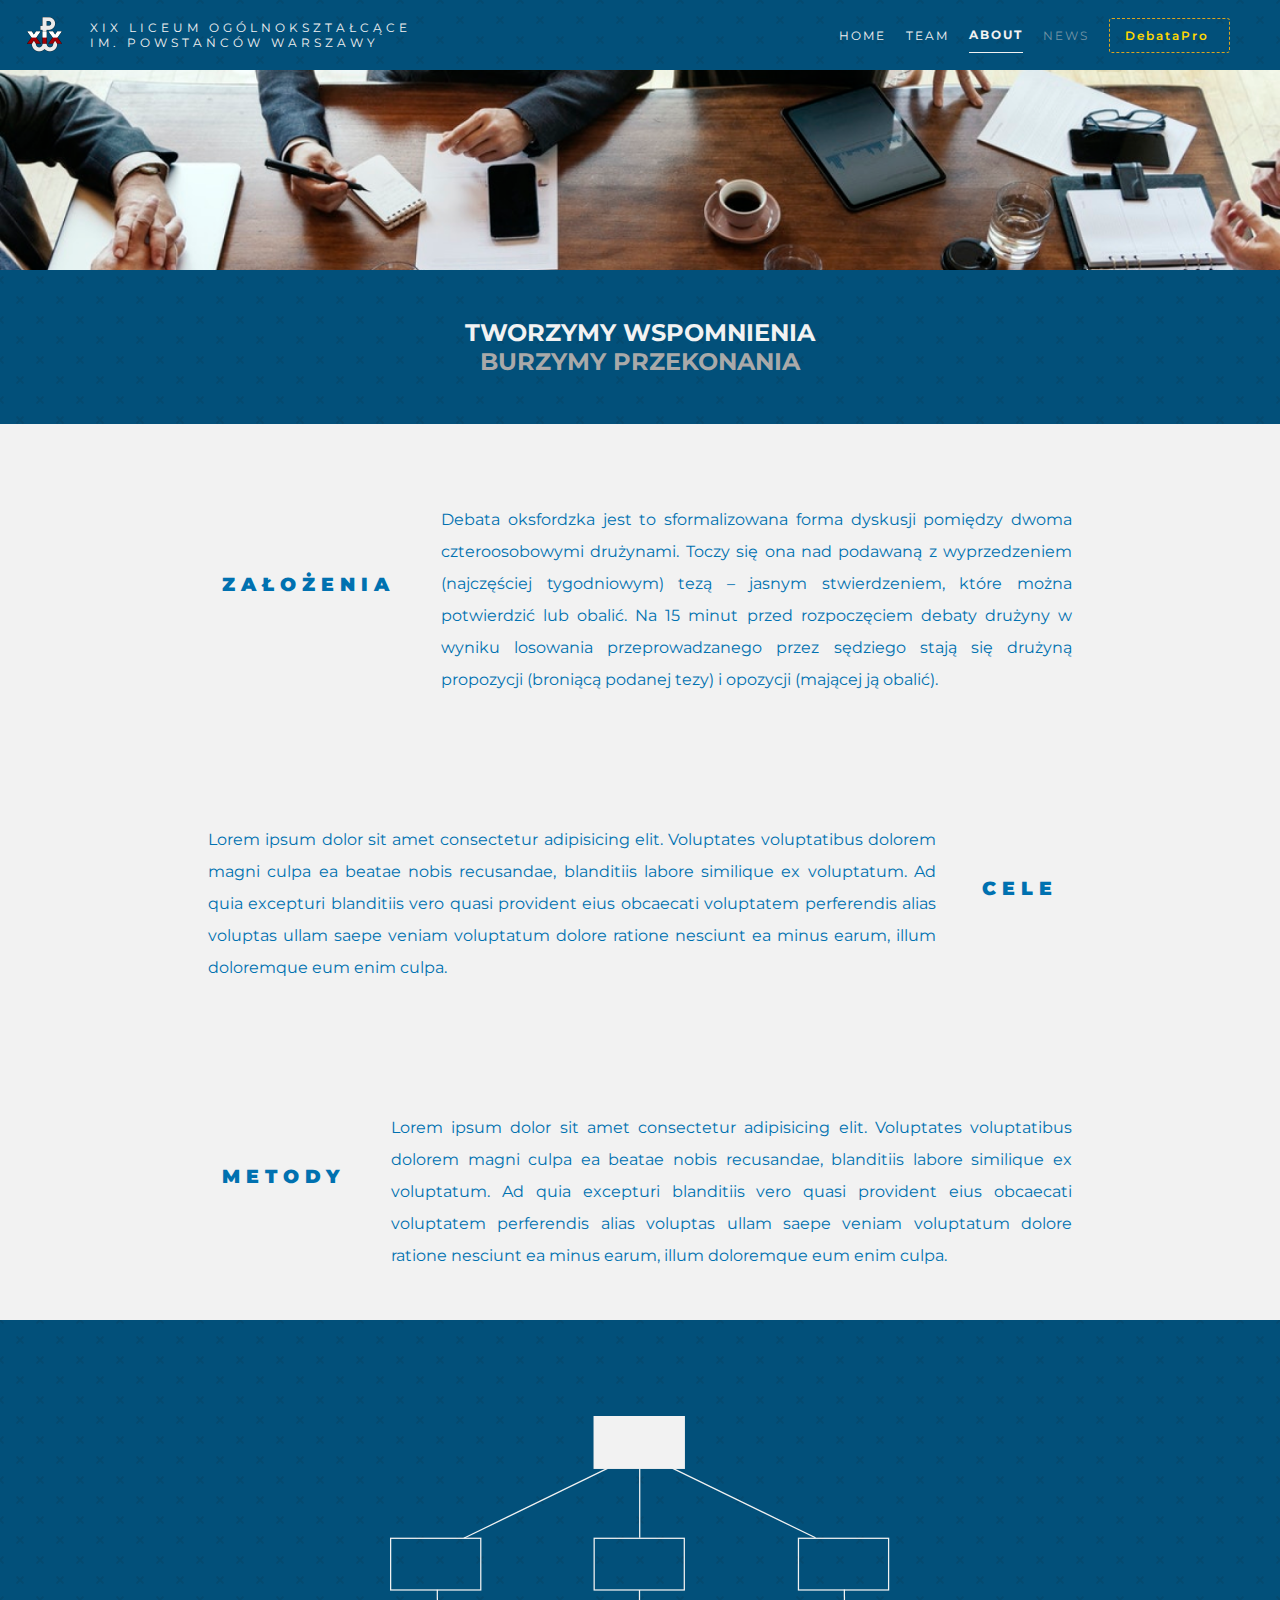
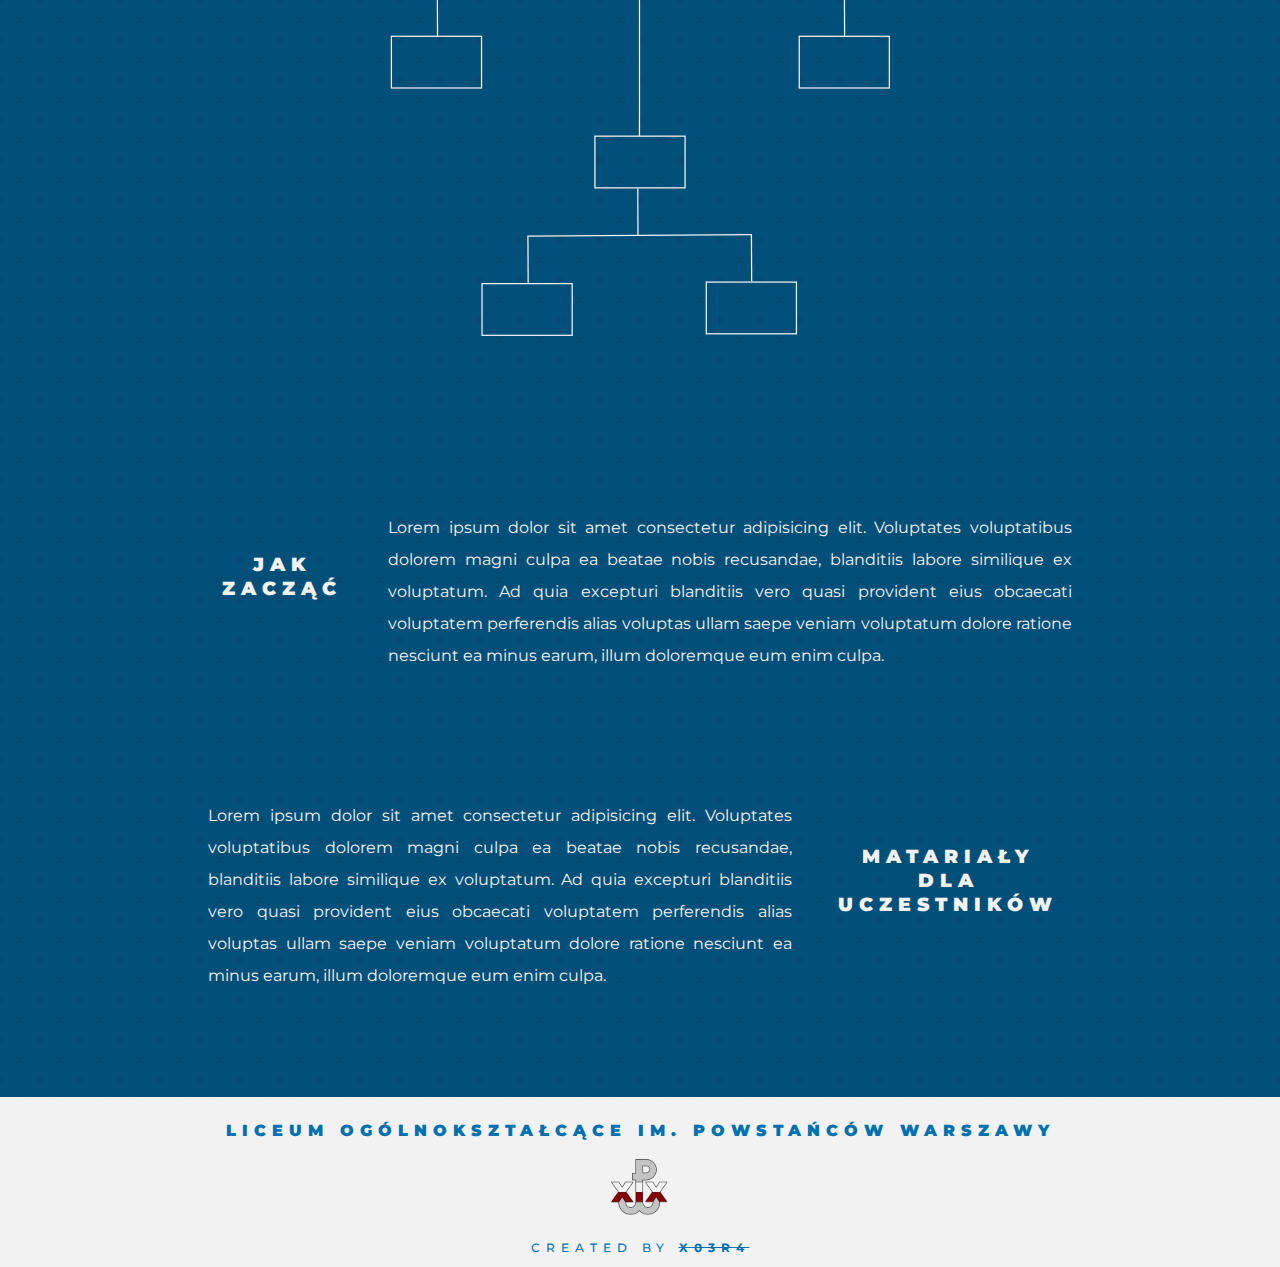
<file: about.html>
<!DOCTYPE html>
<html lang="pl">

<head>
    <meta charset="UTF-8">
    <meta name="viewport" content="width=device-width, initial-scale=1.0">
    <link rel='shortcut icon' type='image/x-icon' href='./img/fav.svg' />
    <link
        href="https://fonts.googleapis.com/css2?family=Montserrat:ital,wght@0,100;0,200;0,300;0,400;0,500;0,600;0,700;0,800;0,900;1,100;1,200;1,300;1,400;1,500;1,600;1,700;1,800;1,900&display=swap"
        rel="stylesheet">
    <link rel="stylesheet" href="./styles/main.css">
    <title>Liga Debatancka XIX LO</title>
</head>

<body>
    <nav class="scene_element scene_element--fadeinup">
        <img class="logo" src="./img/LOGO_flag2.svg" alt="logo"><span
            style="margin-left: 20px; width: 100%; text-transform: uppercase;letter-spacing: 4px; font-size: 12px;">XIX
            Liceum ogólnokształcące <br> im. Powstańców Warszawy</span>
        <ul>
            <li><a href="./index.html" class="link">HOME</a></li>
            <li><a href="./team.html" class="link">TEAM</a></li>
            <li><a href="#" class="link active">ABOUT</a></li>
            <li><a href="#" class="link disabled-link">NEWS</a></li>
            <li><a href="./debata.html" class="link debata-pro">DebataPro&nbsp;<i class="far fa-comment-alt"></i></a></li>
        </ul>
    </nav>

    <div class="banner scene_element scene_element--fadeinup2"></div>
    <h2 class="about-title scene_element scene_element--fadeinup2">Tworzymy wspomnienia <br> <span>burzymy
            przekonania</span></h2>
    <section class="about-text scene_element scene_element--fadeinup3 info">
        <article>
            <h2>założenia</h2>
            <p>Debata oksfordzka jest to sformalizowana forma dyskusji pomiędzy dwoma czteroosobowymi drużynami. Toczy
                się ona nad podawaną z wyprzedzeniem (najczęściej tygodniowym) tezą – jasnym stwierdzeniem, które można
                potwierdzić lub obalić. Na 15 minut przed rozpoczęciem debaty drużyny w wyniku losowania
                przeprowadzanego przez sędziego stają się drużyną propozycji (broniącą podanej tezy) i opozycji (mającej
                ją obalić).</p>
        </article>
        <article class="reverse">
            <h2>cele</h2>
            <p>Lorem ipsum dolor sit amet consectetur adipisicing elit. Voluptates voluptatibus dolorem magni culpa
                ea beatae nobis recusandae, blanditiis labore similique ex voluptatum. Ad quia excepturi blanditiis
                vero quasi provident eius obcaecati voluptatem perferendis alias voluptas ullam saepe veniam
                voluptatum dolore ratione nesciunt ea minus earum, illum doloremque eum enim culpa.</p>
        </article>
        <article>
            <h2>metody</h2>
            <p>Lorem ipsum dolor sit amet consectetur adipisicing elit. Voluptates voluptatibus dolorem magni culpa
                ea beatae nobis recusandae, blanditiis labore similique ex voluptatum. Ad quia excepturi blanditiis
                vero quasi provident eius obcaecati voluptatem perferendis alias voluptas ullam saepe veniam
                voluptatum dolore ratione nesciunt ea minus earum, illum doloremque eum enim culpa.</p>
            <br><br><br>
        </article>
    </section>

    <section class="graph">
        <img src="./img/graph.svg" alt="wykres opisujący metodykę przygotowania do debat">
    </section>

    <section class="materials info">
        <article>
            <h2>jak zacząć</h2>
            <p>Lorem ipsum dolor sit amet consectetur adipisicing elit. Voluptates voluptatibus dolorem magni culpa
                ea beatae nobis recusandae, blanditiis labore similique ex voluptatum. Ad quia excepturi blanditiis
                vero quasi provident eius obcaecati voluptatem perferendis alias voluptas ullam saepe veniam
                voluptatum dolore ratione nesciunt ea minus earum, illum doloremque eum enim culpa.</p>
        </article>
        <article class="reverse">
            <h2>matariały dla uczestników</h2>
            <p>Lorem ipsum dolor sit amet consectetur adipisicing elit. Voluptates voluptatibus dolorem magni culpa
                ea beatae nobis recusandae, blanditiis labore similique ex voluptatum. Ad quia excepturi blanditiis
                vero quasi provident eius obcaecati voluptatem perferendis alias voluptas ullam saepe veniam
                voluptatum dolore ratione nesciunt ea minus earum, illum doloremque eum enim culpa.</p>
        </article>
        <br><br><br>
    </section>

    <footer>
        <h3>liceum ogólnokształcące im.&nbsppowstańców warszawy</h3>
        <img src="./img/LOGO_flag2.svg" alt="logo">
        <p>created by <a href="https://github.com/x03r4" target="_blank">x03r4</a></p>
    </footer>

</body>

</html>
</file>
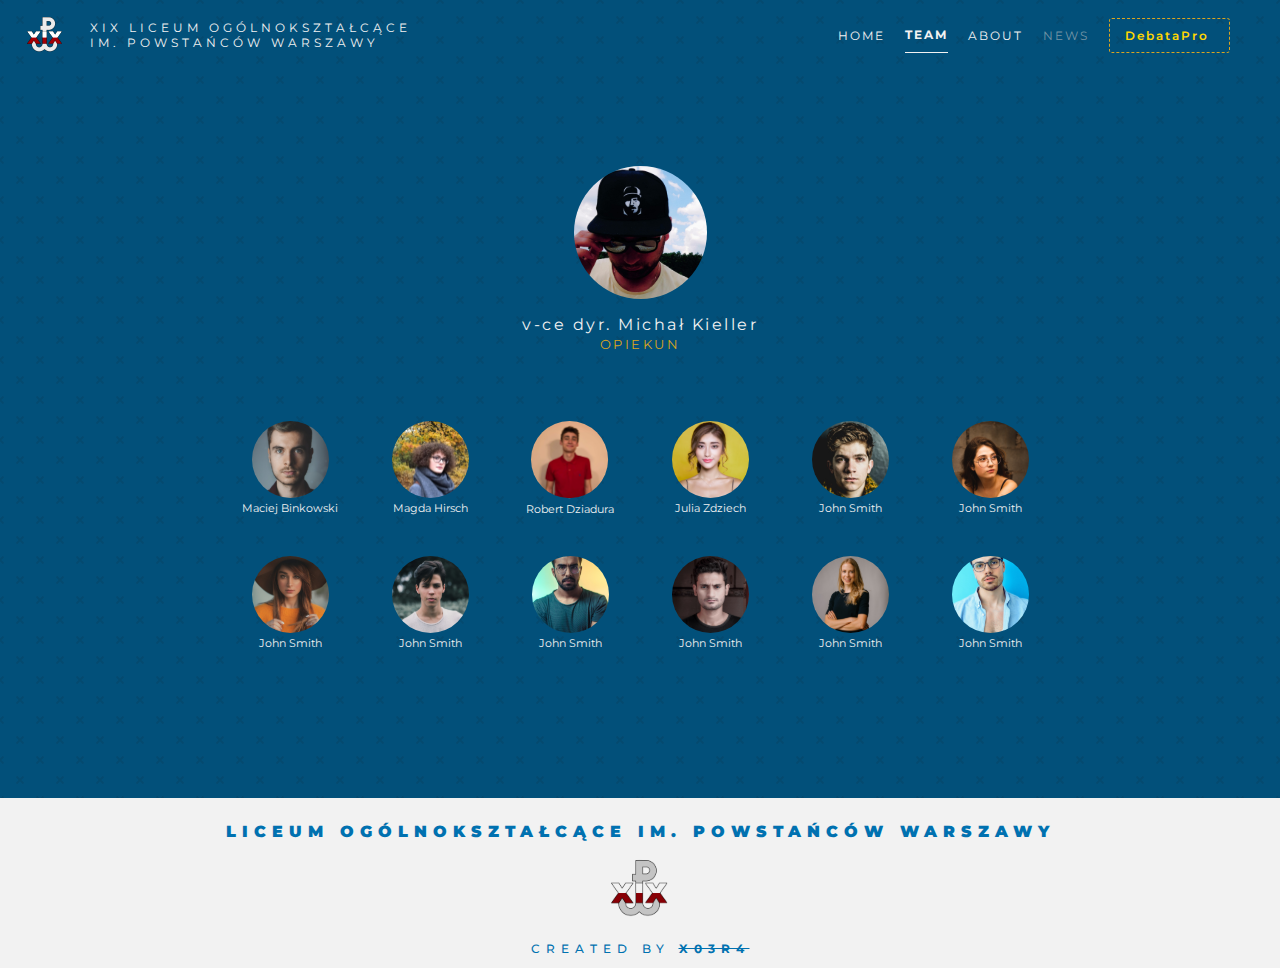
<file: team.html>
<!DOCTYPE html>
<html lang="pl">

<head>
    <meta charset="UTF-8">
    <meta name="viewport" content="width=device-width, initial-scale=1.0">
    <link rel='shortcut icon' type='image/x-icon' href='./img/fav.svg' />
    <link
        href="https://fonts.googleapis.com/css2?family=Montserrat:ital,wght@0,100;0,200;0,300;0,400;0,500;0,600;0,700;0,800;0,900;1,100;1,200;1,300;1,400;1,500;1,600;1,700;1,800;1,900&display=swap"
        rel="stylesheet">
    <link rel="stylesheet" href="./styles/main.css">
    <title>Liga Debatancka XIX LO</title>
</head>

<body>
    <nav class="scene_element scene_element--fadeinup">
        <img class="logo" src="./img/LOGO_flag2.svg" alt="logo"><span style="margin-left: 20px; width: 100%; text-transform: uppercase;letter-spacing: 4px; font-size: 12px;">XIX Liceum ogólnokształcące <br> im. Powstańców Warszawy</span>
        <ul>
            <li><a href="./index.html" class="link">HOME</a></li>
            <li><a href="#" class="link active">TEAM</a></li>
            <li><a href="./about.html" class="link">ABOUT</a></li>
            <li><a href="#" class="link disabled-link">NEWS</a></li>
            <li><a href="./debata.html" class="link debata-pro">DebataPro&nbsp;<i class="far fa-comment-alt"></i></a></li>
        </ul>
    </nav>
  
    <section class="team scene_element scene_element--fadeinup">
        <div class="boss">
            <img src="./img/boss.svg" alt="boss">
            <p>v-ce dyr. Michał Kieller<br><span>opiekun</span></p>
        </div>
        <div class="wrapper">
            <div class="membership line1 scene_element scene_element--fadeinup2 {
                animation-name: fadeInUp;
                animation-duration: 1s;
                animation-delay: .15s;
              }">
                <div class="member member1">
                    <img src="./img/face-01.svg" alt="member">
                    <p>Maciej Binkowski</p>
                </div>
                <div class="member member2">
                    <img src="./img/mhirsch1.svg" alt="member">
                    <p>Magda Hirsch</p>
                </div>
                <div class="member member3">
                    <img src="./img/rdziadura.svg" alt="member">
                    <p>Robert Dziadura</p>
                </div>
                <div class="member member4">
                    <img src="./img/face-02.svg" alt="member">
                    <p>Julia Zdziech</p>
                </div>
                <div class="member member5">
                    <img src="./img/face-05.svg" alt="member">
                    <p>John Smith</p>
                </div>
                <div class="member member6">
                    <img src="./img/face-06.svg" alt="member">
                    <p>John Smith</p>
                </div>
            </div>

            <div class="membership line2 scene_element scene_element--fadeinup3">
                <div class="member member7">
                    <img src="./img/face-07.svg" alt="member">
                    <p>John Smith</p>
                </div>
                <div class="member member8">
                    <img src="./img/face-08.svg" alt="member">
                    <p>John Smith</p>
                </div>
                <div class="member member9">
                    <img src="./img/face-09.svg" alt="member">
                    <p>John Smith</p>
                </div>
                <div class="member member10">
                    <img src="./img/face-10.svg" alt="member">
                    <p>John Smith</p>
                </div>
                <div class="member member11">
                    <img src="./img/face-11.svg" alt="member">
                    <p>John Smith</p>
                </div>
                <div class="member member12">
                    <img src="./img/face-12.svg" alt="member">
                    <p>John Smith</p>
                </div>
            </div>
        </div>
    </section>

    <footer>
        <h3>liceum ogólnokształcące im.&nbsppowstańców warszawy</h3>
        <img src="./img/LOGO_flag2.svg" alt="logo">
        <p>created by <a href="https://github.com/x03r4" target="_blank">x03r4</a></p>
    </footer>

</body>

</html>
</file>
<file: styles/main.css>
footer {
  display: flex;
  flex-direction: column;
  justify-content: space-around;
  align-items: center;
  text-align: center;
  background-color: #f2f2f2;
  color: #0071b0;
}
footer h3 {
  text-transform: uppercase;
  font-weight: 900;
  letter-spacing: 6px;
  font-size: 1em;
  margin: 1.5em auto 0.5em;
}
footer img {
  height: 5em;
}
footer p {
  font-weight: 500;
  font-size: 12px;
  letter-spacing: 6px;
  text-transform: uppercase;
  margin: 1em auto;
}
footer p a {
  color: #0071b0;
  text-decoration: line-through;
  font-weight: bolder;
}

nav {
  display: flex;
  flex-direction: row;
  align-items: center;
}
nav img {
  display: none;
}
nav span {
  display: none;
}
nav ul {
  width: 100%;
  height: 70px;
  list-style-type: none;
  display: flex;
  justify-content: space-evenly;
  align-items: center;
  margin: auto;
}
nav ul li {
  display: flex;
  justify-content: center;
  align-items: center;
  height: 50%;
  margin: auto 0;
}
nav ul a {
  display: flex;
  text-decoration: none;
  letter-spacing: 2px;
  color: #f2f2f2;
  padding: 5px 0;
  font-size: 0.6em;
  margin: auto;
  justify-content: center;
  align-items: center;
  height: 100%;
}

.active {
  border-bottom: 1px solid #f2f2f2;
  font-weight: 700;
}

.disabled-link {
  cursor: not-allowed;
  color: #c4c4c498;
}

@media screen and (min-width: 700px) {
  nav img {
    display: block;
    width: 50px;
    filter: brightness(120%);
    margin: 0 0 0 20px;
  }
  nav ul {
    padding: 0 40px 0 0;
    justify-content: flex-end;
  }
  nav ul li {
    margin: auto 10px;
    font-size: 20px;
  }
}
@media screen and (min-width: 900px) {
  nav span {
    display: block;
  }
}
.team {
  display: flex;
  flex-direction: column;
  justify-content: center;
  align-items: center;
  margin: 3em auto;
}
.team .boss {
  width: 100%;
  display: flex;
  flex-direction: column;
  justify-content: center;
  align-items: center;
  margin: 3em 0 3em 0;
}
.team .boss p {
  text-align: center;
  margin: 1em 0 0 0;
  font-size: 1em;
  letter-spacing: 2.5px;
}
.team .boss p span {
  text-transform: uppercase;
  color: #c4c4c4;
  color: goldenrod;
  font-size: 0.8em;
  letter-spacing: 2.5px;
}
.team .wrapper {
  display: flex;
  justify-content: space-evenly;
  align-items: center;
  flex-direction: column;
  margin: 0 0 5em;
}
.team .wrapper .membership {
  align-content: center;
  display: flex;
  flex-wrap: wrap;
  justify-content: center;
}
.team .wrapper .membership .member {
  width: 100px;
  margin: 20px;
  font-size: 0.7em;
  text-align: center;
}

.about-title {
  font-size: 1.5em;
  text-align: center;
  padding: 2em 0;
  text-transform: uppercase;
}
.about-title span {
  color: darkgray;
}

.banner {
  background-image: url(/img/about-banner.png);
  background-size: cover;
  background-position: center bottom;
  background-repeat: no-repeat;
  width: 100%;
  height: 200px;
}

.about-text {
  background-color: #f2f2f2;
  color: #0071b0;
  display: flex;
  flex-direction: column;
  justify-content: center;
  align-items: center;
}
.about-text article {
  display: flex;
  flex-direction: column;
  justify-content: center;
  align-items: center;
  margin: 5em auto 0em;
}
.about-text article h2 {
  text-align: center;
  text-transform: uppercase;
  margin: 0 auto;
  font-size: 1.2em;
  font-weight: 900;
  letter-spacing: 6px;
  margin: 0 0 1.5em;
}
.about-text article p {
  padding: 0 1em;
  text-align: justify;
  line-height: 2em;
}

.graph {
  display: flex;
  justify-content: center;
  align-items: center;
}
.graph img {
  margin: 6em auto;
  width: 80%;
  max-width: 500px;
}

.materials {
  display: flex;
  flex-direction: column;
  justify-content: center;
  align-items: center;
}
.materials article {
  display: flex;
  flex-direction: column;
  justify-content: center;
  align-items: center;
  margin: 5em auto 0em;
}
.materials article h2 {
  text-align: center;
  text-transform: uppercase;
  margin: 0 auto;
  font-size: 1.2em;
  font-weight: 900;
  letter-spacing: 6px;
  margin: 0 0 1.5em;
}
.materials article p {
  padding: 0 1em;
  text-align: justify;
  line-height: 2em;
}

* {
  margin: 0;
  padding: 0;
  box-sizing: border-box;
}

body {
  font-family: "Montserrat", sans-serif;
  background-color: #0071b0;
  background-color: #02507a;
  color: #f2f2f2;
}

.fader {
  position: fixed;
  background-color: #004a72;
  background: linear-gradient(135deg, #0b2c3d 10%, #02507a 100%);
  color: white;
  top: 0;
  left: 0;
  width: 100%;
  height: 100%;
  display: flex;
  flex-direction: column;
  justify-content: center;
  align-items: center;
  transition: all 1s ease-in-out;
  z-index: 2;
}
.fader p {
  text-align: center;
  text-transform: uppercase;
}
.fader .btn-enter {
  width: 200px;
  height: 40px;
  border: 1px solid gold;
  background-color: transparent;
  color: #f2f2f2;
  cursor: pointer;
}

.hideMe {
  transform: translate(-100%, 0);
}

.showMe {
  transform: translate(100%, 0);
}

.endingPage {
  position: fixed;
  background-color: #004a72;
  color: white;
  top: 0;
  left: 100%;
  width: 100%;
  height: 100%;
  display: flex;
  flex-direction: column;
  justify-content: center;
  align-items: center;
  transition: all 1s ease-in-out;
  z-index: 1;
}

.showEnd {
  transform: translate(-100%, 0);
}

.prepare-data {
  display: flex;
  flex-direction: column;
  align-items: center;
  position: absolute;
  width: 100%;
  height: 100%;
  top: 0%;
  left: -100%;
  transition: all 1s ease-in-out;
  text-transform: uppercase;
}
.prepare-data h2 {
  font-size: 1.2em;
  text-align: center;
  color: goldenrod;
}
.prepare-data #thesis-input {
  width: 90vw;
  height: 30px;
  margin: 5px auto 20px;
}
.prepare-data .competition-stage {
  display: flex;
  flex-direction: column;
  width: 90%;
}
.prepare-data .competition-stage h2 {
  font-size: 1.2em;
  margin: 0 0 0.5em 0;
}
.prepare-data .competition-stage form {
  width: 100%;
  display: flex;
  justify-content: center;
}
.prepare-data .competition-stage form label {
  margin: 0 1em 0 0.2em;
}
.prepare-data .debate-data {
  margin: 2em auto;
  width: 90%;
  display: flex;
  flex-direction: column;
  justify-content: center;
  align-items: center;
}
.prepare-data .debate-data h2 {
  text-align: center;
  color: goldenrod;
}
.prepare-data .debate-data .details {
  margin: 1em auto;
  display: flex;
  flex-direction: column;
  align-items: center;
}
.prepare-data .debate-data .details h4 {
  font-size: 1.3em;
}
.prepare-data .debate-data .details input {
  height: 25px;
}
.prepare-data .debate-data .details input:last-of-type {
  margin: 0 0 3em 0;
}
.prepare-data .debate-data .details p {
  margin: 0.5em 0 0 0;
}
.prepare-data .debate-data .proposition-data {
  color: #e0e0e0;
}
.prepare-data .debate-data .oposition-data {
  color: #e0e0e0;
}

@media screen and (min-width: 700px) {
  .prepare-data {
    justify-content: space-evenly;
  }
  .prepare-data .debate-data .details-wrapper {
    display: flex;
    flex-direction: row;
  }
  .prepare-data .debate-data .details-wrapper .details {
    margin: 1em 3em;
  }
}
.debate-rounds {
  text-transform: uppercase;
  display: flex;
  flex-direction: column;
  justify-content: flex-start;
  align-items: center;
  position: absolute;
  width: 100%;
  height: 100%;
  top: 0%;
  left: -100%;
  transition: all 1s ease-in-out;
}
.debate-rounds h2 {
  margin: 0 1em;
}
.debate-rounds .rounds {
  display: flex;
  flex-direction: row;
  flex-wrap: wrap;
  justify-content: center;
}
.debate-rounds .rounds .round-header {
  color: goldenrod;
  margin: 3em 0 -1em 0em;
}
.debate-rounds .rounds .round {
  display: flex;
  flex-direction: column;
  justify-content: center;
  align-items: center;
  margin: auto;
}
.debate-rounds .rounds .round .competitors {
  display: flex;
}
.debate-rounds .rounds .round .competitors .proposition_member {
  width: 100%;
  display: flex;
  flex-direction: column;
  justify-content: center;
  align-items: center;
  margin: 2em 0.5em;
}
.debate-rounds .rounds .round .competitors .proposition_member h3 {
  color: #c4c4c4;
}
.debate-rounds .rounds .round .competitors .proposition_member h3,
.debate-rounds .rounds .round .competitors .proposition_member h5,
.debate-rounds .rounds .round .competitors .proposition_member h6 {
  margin: 5px auto;
}
.debate-rounds .rounds .round .competitors .proposition_member select {
  width: 120px;
  height: 30px;
  text-align-last: center;
  margin: 5px auto;
}
.debate-rounds .rounds .round .competitors .oposition_member {
  width: 100%;
  display: flex;
  flex-direction: column;
  justify-content: center;
  align-items: center;
  margin: 2em 1em;
}
.debate-rounds .rounds .round .competitors .oposition_member h3 {
  color: #c4c4c4;
}
.debate-rounds .rounds .round .competitors .oposition_member h3,
.debate-rounds .rounds .round .competitors .oposition_member h5,
.debate-rounds .rounds .round .competitors .oposition_member h6 {
  margin: 5px auto;
}
.debate-rounds .rounds .round .competitors .oposition_member select {
  width: 120px;
  height: 30px;
  text-align-last: center;
  margin: 5px auto;
}

@media screen and (min-width: 700px) {
  .debate-rounds .rounds {
    flex-direction: row;
  }
  .debate-rounds .rounds .round {
    margin: 0 10em;
  }
}
.summary-view {
  text-transform: uppercase;
  display: flex;
  flex-direction: column;
  align-items: center;
  position: absolute;
  width: 100%;
  height: 100%;
  top: 0%;
  left: -100%;
  transition: all 1s ease-in-out;
  opacity: 0;
}
.summary-view h2 {
  text-align: center;
}
.summary-view .rating {
  display: flex;
  flex-direction: column;
  justify-content: center;
  align-items: center;
}
.summary-view .rating select,
.summary-view .rating input {
  text-align-last: center;
  margin-left: 1.2em;
  height: 30px;
  width: 100px;
}
.summary-view .rating .proposition {
  margin: 2em auto;
  display: flex;
  flex-direction: column;
  justify-content: center;
  align-items: flex-end;
}
.summary-view .rating .proposition h4 {
  color: goldenrod;
  text-align: center;
  font-size: 1.4em;
}
.summary-view .rating .proposition .orator {
  color: #c4c4c4;
}
.summary-view .rating .proposition .orator input {
  height: 30px;
  width: 100px;
  background-color: transparent;
  text-align: center;
  border: 1px solid white;
  color: white;
}
.summary-view .rating .proposition .orator > * {
  margin-left: 1em;
}
.summary-view .rating .proposition select {
  margin-left: 1.2em;
  height: 30px;
  width: 100px;
}
.summary-view .rating .proposition > * {
  margin-bottom: 10px;
  width: 100%;
  text-align: right;
}
.summary-view .rating .proposition button {
  cursor: pointer;
  margin: 5px;
  width: 150px;
  height: 40px;
  border: none;
  border: 1px solid #389ED7;
  border-radius: 2px;
  background-color: transparent;
  color: #f2f2f2;
  text-transform: uppercase;
  padding: 0 1em;
  text-align: center;
}
.summary-view .rating .oposition {
  margin: 2em auto;
  display: flex;
  flex-direction: column;
  justify-content: center;
  align-items: flex-end;
}
.summary-view .rating .oposition h4 {
  color: goldenrod;
  text-align: center;
  font-size: 1.4em;
}
.summary-view .rating .oposition .orator > * {
  margin-left: 1em;
}
.summary-view .rating .oposition select {
  margin-left: 1.2em;
  height: 30px;
  width: 100px;
}
.summary-view .rating .oposition .orator {
  color: #c4c4c4;
}
.summary-view .rating .oposition .orator input {
  height: 30px;
  width: 100px;
  background-color: transparent;
  text-align: center;
  border: 1px solid white;
  color: white;
}
.summary-view .rating .oposition > * {
  margin-bottom: 10px;
  width: 100%;
  text-align: right;
}
.summary-view .rating .oposition button {
  cursor: pointer;
  margin: 5px;
  width: 150px;
  height: 40px;
  border: none;
  border: 1px solid #389ED7;
  border-radius: 2px;
  background-color: transparent;
  color: #f2f2f2;
  text-transform: uppercase;
  padding: 0 1em;
  text-align: center;
}

@media screen and (min-width: 850px) {
  .summary-view .rating {
    flex-direction: row;
  }
  .summary-view .rating .oposition,
.summary-view .rating .position {
    margin: 0 4em;
  }
}
.ending-page {
  text-transform: capitalize;
  display: flex;
  flex-direction: column;
  align-items: center;
  justify-content: center;
  position: absolute;
  width: 100%;
  height: 100%;
  top: 0%;
  left: -100%;
  transition: all 1s ease-in-out;
  background: linear-gradient(135deg, #0b2c3d 10%, #02507a 100%);
}
.ending-page .ending-paragraph {
  text-align: center;
  font-size: 1.2em;
  line-height: 2em;
}
.ending-page h1 {
  font-size: 2em;
  color: lightgray;
  text-align: center;
  background: -webkit-linear-gradient(70deg, #cc8b00 0%, #ffd000 50%, #e67a00 100%);
  background-clip: text;
  -webkit-background-clip: text;
  -webkit-text-fill-color: transparent;
  text-transform: initial;
}

.primary-btn {
  min-width: 80px;
  border: 1px solid gold;
  border-radius: 3px;
  background-color: transparent;
  color: #f2f2f2;
  padding: 1em 4em;
  margin: 2em 1em;
  text-transform: uppercase;
  cursor: pointer;
}

.control {
  width: 95%;
  display: flex;
  justify-content: space-between;
  align-items: center;
}

.second-btn {
  cursor: pointer;
  margin: 5px;
  width: 100px;
  height: 40px;
  border: none;
  border: 1px solid #389ED7;
  border-radius: 2px;
  background-color: transparent;
  color: #f2f2f2;
  text-transform: uppercase;
  padding: 0 auto;
  cursor: pointer;
}

.accent-btn {
  background-color: goldenrod;
  border: none;
  color: #004a72;
  font-weight: 900;
  letter-spacing: 5px;
  font-size: 1em;
  padding: 1em 2em;
  width: 200px;
  height: 60px;
  border-radius: 50px;
  cursor: pointer;
}

.exit-btn {
  cursor: pointer;
  color: goldenrod;
  position: absolute;
  top: 5%;
  right: 5%;
  transform: scale(2);
}

.back-btn {
  cursor: pointer;
  color: goldenrod;
  position: absolute;
  top: 3%;
  left: 5%;
  transform: scale(1.4);
}

.restart-btn {
  cursor: pointer;
  color: goldenrod;
  position: absolute;
  top: 5%;
  right: 5%;
  transform: scale(1.4);
}

* {
  margin: 0;
  padding: 0;
  box-sizing: border-box;
}

body {
  font-family: "Montserrat", sans-serif;
  background-color: #0071b0;
  background-color: #02507a;
  color: #f2f2f2;
  background-color: #02507a;
  background-image: url("data:image/svg+xml,%3Csvg width='40' height='40' viewBox='0 0 40 40' xmlns='http://www.w3.org/2000/svg'%3E%3Cg fill='%230b2c3d' fill-opacity='0.15' fill-rule='evenodd'%3E%3Cpath d='M0 40L40 0H20L0 20M40 40V20L20 40'/%3E%3C/g%3E%3C/svg%3E");
  background-color: #02507a;
  background-image: url("data:image/svg+xml,%3Csvg width='40' height='1' viewBox='0 0 40 1' xmlns='http://www.w3.org/2000/svg'%3E%3Cpath d='M0 0h20v1H0z' fill='%230b2c3d' fill-opacity='0.17' fill-rule='evenodd'/%3E%3C/svg%3E");
  background-color: #02507a;
  background-image: url("data:image/svg+xml,%3Csvg width='44' height='12' viewBox='0 0 44 12' xmlns='http://www.w3.org/2000/svg'%3E%3Cpath d='M20 12v-2L0 0v10l4 2h16zm18 0l4-2V0L22 10v2h16zM20 0v8L4 0h16zm18 0L22 8V0h16z' fill='%230b2c3d' fill-opacity='0.17' fill-rule='evenodd'/%3E%3C/svg%3E");
  background-color: #02507a;
  background-image: url("data:image/svg+xml,%3Csvg width='64' height='64' viewBox='0 0 64 64' xmlns='http://www.w3.org/2000/svg'%3E%3Cpath d='M8 16c4.418 0 8-3.582 8-8s-3.582-8-8-8-8 3.582-8 8 3.582 8 8 8zm0-2c3.314 0 6-2.686 6-6s-2.686-6-6-6-6 2.686-6 6 2.686 6 6 6zm33.414-6l5.95-5.95L45.95.636 40 6.586 34.05.636 32.636 2.05 38.586 8l-5.95 5.95 1.414 1.414L40 9.414l5.95 5.95 1.414-1.414L41.414 8zM40 48c4.418 0 8-3.582 8-8s-3.582-8-8-8-8 3.582-8 8 3.582 8 8 8zm0-2c3.314 0 6-2.686 6-6s-2.686-6-6-6-6 2.686-6 6 2.686 6 6 6zM9.414 40l5.95-5.95-1.414-1.414L8 38.586l-5.95-5.95L.636 34.05 6.586 40l-5.95 5.95 1.414 1.414L8 41.414l5.95 5.95 1.414-1.414L9.414 40z' fill='%230b2c3d' fill-opacity='0.17' fill-rule='evenodd'/%3E%3C/svg%3E");
  background-color: #02507a;
  background-image: url("data:image/svg+xml,%3Csvg width='40' height='12' viewBox='0 0 40 12' xmlns='http://www.w3.org/2000/svg'%3E%3Cpath d='M0 6.172L6.172 0h5.656L0 11.828V6.172zm40 5.656L28.172 0h5.656L40 6.172v5.656zM6.172 12l12-12h3.656l12 12h-5.656L20 3.828 11.828 12H6.172zm12 0L20 10.172 21.828 12h-3.656z' fill='%230b2c3d' fill-opacity='0.17' fill-rule='evenodd'/%3E%3C/svg%3E");
  background-color: #02507a;
  background-image: url("data:image/svg+xml,%3Csvg width='24' height='24' viewBox='0 0 24 24' xmlns='http://www.w3.org/2000/svg'%3E%3Ctitle%3Ehoundstooth%3C/title%3E%3Cg fill='%230b2c3d' fill-opacity='0.17' fill-rule='evenodd'%3E%3Cpath d='M0 18h6l6-6v6h6l-6 6H0M24 18v6h-6M24 0l-6 6h-6l6-6M12 0v6L0 18v-6l6-6H0V0'/%3E%3C/g%3E%3C/svg%3E");
  background-color: #02507a;
  background-image: url("data:image/svg+xml,%3Csvg xmlns='http://www.w3.org/2000/svg' width='40' height='40' viewBox='0 0 40 40'%3E%3Cg fill-rule='evenodd'%3E%3Cg fill='%230b2c3d' fill-opacity='0.17'%3E%3Cpath d='M0 38.59l2.83-2.83 1.41 1.41L1.41 40H0v-1.41zM0 1.4l2.83 2.83 1.41-1.41L1.41 0H0v1.41zM38.59 40l-2.83-2.83 1.41-1.41L40 38.59V40h-1.41zM40 1.41l-2.83 2.83-1.41-1.41L38.59 0H40v1.41zM20 18.6l2.83-2.83 1.41 1.41L21.41 20l2.83 2.83-1.41 1.41L20 21.41l-2.83 2.83-1.41-1.41L18.59 20l-2.83-2.83 1.41-1.41L20 18.59z'/%3E%3C/g%3E%3C/g%3E%3C/svg%3E");
}

main {
  display: flex;
  flex-direction: column;
  align-items: center;
  margin: 3em auto 5em;
  text-transform: uppercase;
}
main img {
  width: 15vh;
  filter: brightness(80%);
  margin: 0 0 1em 0;
}
main .title h1 {
  display: flex;
  flex-direction: column;
  align-items: center;
  font-weight: 900;
  letter-spacing: 4px;
  font-size: 2em;
  -webkit-text-stroke: 2px goldenrod;
  color: #02507a;
}
main .title h1 span {
  color: #c4c4c4;
  -webkit-text-stroke: 0px;
  color: #02507a;
  color: #f2f2f2;
  text-shadow: none;
}
main .subtitle {
  padding: 1em 0 0 0;
  margin: 3em auto;
  border-top: 1px solid #c4c4c48a;
  border-top: 1px solid rgba(218, 165, 32, 0.54);
  text-align: center;
}
main .subtitle h2 {
  font-weight: 300;
  letter-spacing: 8px;
  color: #c4c4c4;
}
main .subtitle h2 span {
  letter-spacing: initial;
}

.new-season {
  display: flex;
  flex-direction: column;
  justify-content: center;
  align-items: center;
  background-color: #f2f2f2;
  color: #0071b0;
  text-transform: uppercase;
  padding: auto 2em;
  letter-spacing: 4px;
}
.new-season h3 {
  padding: 3em 1em;
  font-weight: 900;
  text-align: center;
}
.new-season p {
  font-weight: 500;
  padding: 0 0 3em;
  text-transform: uppercase;
  letter-spacing: 6px;
}

.info article {
  display: flex;
  flex-direction: column;
  justify-content: center;
  align-items: center;
  margin: 3em auto;
}
.info article h2 {
  text-align: center;
  text-transform: uppercase;
  margin: 3em auto 1em;
  font-size: 1.2em;
  font-weight: 900;
  letter-spacing: 6px;
}
.info article p {
  padding: 1em;
  text-align: justify;
  line-height: 2em;
}

.hall {
  background-image: url(/img/hall.svg);
  background-size: cover;
  background-position: center bottom;
  background-repeat: no-repeat;
  height: 200px;
  margin: 4em 0 2em;
}

@keyframes fadeIn {
  0% {
    opacity: 0;
  }
  100% {
    opacity: 1;
  }
}
@keyframes fadeInUp {
  0% {
    opacity: 0;
    transform: translate3d(0, 10%, 0);
  }
  100% {
    opacity: 1;
    transform: none;
  }
}
.scene_element {
  animation-duration: 0.5s;
  transition-timing-function: ease-in;
  animation-fill-mode: both;
}

.scene_element--fadein {
  animation-name: fadeIn;
}

.scene_element--fadeinup {
  animation-name: fadeInUp;
  animation-duration: 1s;
  animation-delay: 0.15s;
}

.scene_element--fadeinup2 {
  animation-name: fadeInUp;
  animation-duration: 1s;
  animation-delay: 0.2s;
}

.scene_element--fadeinup3 {
  animation-name: fadeInUp;
  animation-duration: 1s;
  animation-delay: 0.35s;
}

@media screen and (min-width: 700px) {
  main img {
    display: none;
  }
  main .title {
    margin-top: 80px;
    width: 60%;
  }
  main .title h1 {
    flex-direction: row;
    text-transform: uppercase;
    font-weight: 900;
    font-size: 6em;
    font-size: 7vw;
    font-size: 5vw;
    letter-spacing: 6px;
    color: #02507a;
    -webkit-text-stroke: 2px #f2f2f2;
    -webkit-text-stroke: 2px goldenrod;
  }
  main .title h1 span {
    -webkit-text-stroke: 0px;
    color: #02507a;
    color: #f2f2f2;
    text-shadow: none;
  }
  main .subtitle {
    width: 40%;
    border-top: 1px solid rgba(196, 196, 196, 0.541);
    border-top: 1px solid rgba(218, 165, 32, 0.54);
    font-size: 2em;
    font-size: 1vw;
    font-weight: 500;
    letter-spacing: 18px;
    text-transform: uppercase;
    padding: 1em;
    margin: 3em 0;
    text-align: center;
    display: flex;
    width: 60%;
  }
  main span {
    letter-spacing: initial;
  }
}
@media screen and (min-width: 900px) {
  .info article {
    flex-direction: row;
    width: 70%;
  }
  .info article h2 {
    margin: auto 30px auto 30px;
  }
  .info article p {
    padding: 2em 1em 0;
  }
  .info .reverse {
    flex-direction: row-reverse;
  }
}
.watermark {
  position: absolute;
  z-index: 10;
  width: 400px;
  height: 400px;
  top: 55%;
  left: 60%;
  perspective: 185px;
  transform: scale(1.5) translate(0%, -50%) perspective(285px) rotateX(7deg) rotateY(-28deg) rotateZ(6deg);
  opacity: 5%;
  display: none;
}

.debata-pro {
  border-radius: 3px;
  color: gold;
  border: 1px dashed goldenrod;
  padding: 4px 15px;
  font-weight: 600;
}

/*# sourceMappingURL=main.css.map */
</file>
